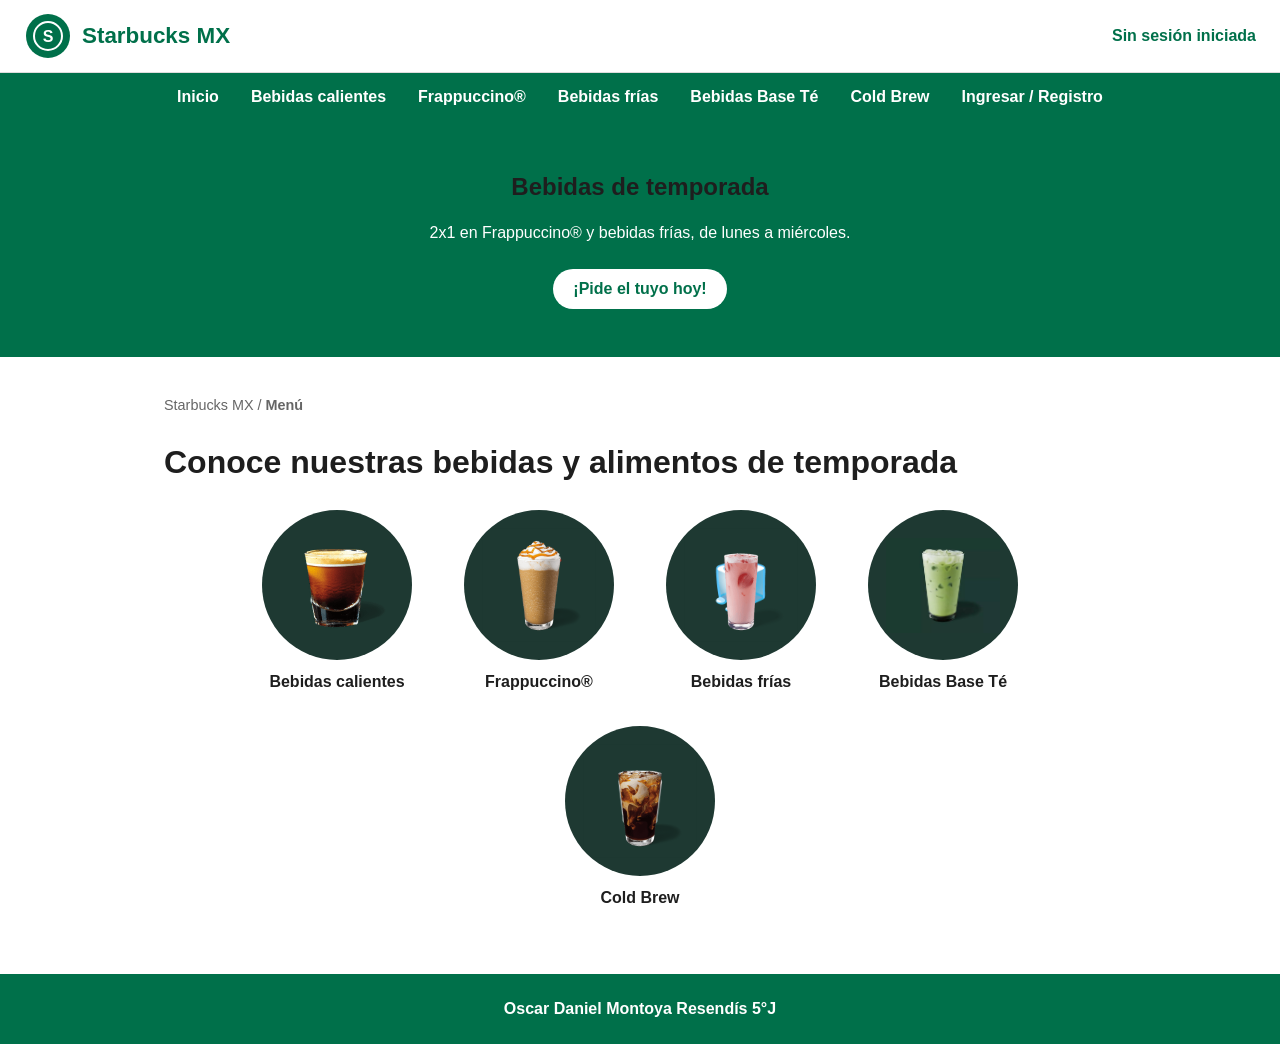
<file: index.html>
<!DOCTYPE html>
<html lang="es">
<head>
<meta charset="UTF-8">
<meta name="viewport" content="width=device-width, initial-scale=1">
<title>Inicio – Starbucks MX</title>
<link rel="stylesheet" href="style.css">
</head>
<body>
<header>
  <a class="logo" href="index.html">
    <svg viewBox="0 0 48 48"><circle cx="24" cy="24" r="22" fill="#00704a"/><circle cx="24" cy="24" r="14" fill="none" stroke="#fff" stroke-width="2"/><text x="24" y="30" text-anchor="middle" font-size="16" font-weight="700" fill="#fff" font-family="Arial">S</text></svg>
    Starbucks MX
  </a>
  <div id="usuario">Sin sesión iniciada</div>
</header>
<nav><a href="index.html">Inicio</a><a href="bebidas.html#calientes">Bebidas calientes</a><a href="bebidas.html#frappuccino">Frappuccino®</a><a href="bebidas.html#frias">Bebidas frías</a><a href="bebidas.html#te">Bebidas Base Té</a><a href="bebidas.html#coldbrew">Cold Brew</a><a href="registro.html">Ingresar / Registro</a></nav>
<section class="promo">
  <h1>Bebidas de temporada</h1>
  <p>2x1 en Frappuccino® y bebidas frías, de lunes a miércoles.</p>
  <span class="oferta">¡Pide el tuyo hoy!</span>
</section>
<main>
  <p class="ruta">Starbucks MX / <b>Menú</b></p>
  <h1>Conoce nuestras bebidas y alimentos de temporada</h1>
  <div class="categorias"><a class="cat" href="bebidas.html#calientes"><div class="circulo">☕<img src="imagenes/calientes.png" alt="Bebidas calientes" onerror="this.remove()"></div>Bebidas calientes</a><a class="cat" href="bebidas.html#frappuccino"><div class="circulo">🥤<img src="imagenes/frappuccino.png" alt="Frappuccino®" onerror="this.remove()"></div>Frappuccino®</a><a class="cat" href="bebidas.html#frias"><div class="circulo">🧊<img src="imagenes/frias.png" alt="Bebidas frías" onerror="this.remove()"></div>Bebidas frías</a><a class="cat" href="bebidas.html#te"><div class="circulo">🍵<img src="imagenes/te.png" alt="Bebidas Base Té" onerror="this.remove()"></div>Bebidas Base Té</a><a class="cat" href="bebidas.html#coldbrew"><div class="circulo">🥃<img src="imagenes/coldbrew.png" alt="Cold Brew" onerror="this.remove()"></div>Cold Brew</a></div>
</main>
<footer>
  <p><strong>Oscar Daniel Montoya Resendís 5°J</strong></p>
</footer>
<script src="app.js"></script>
</body>
</html>
</file>
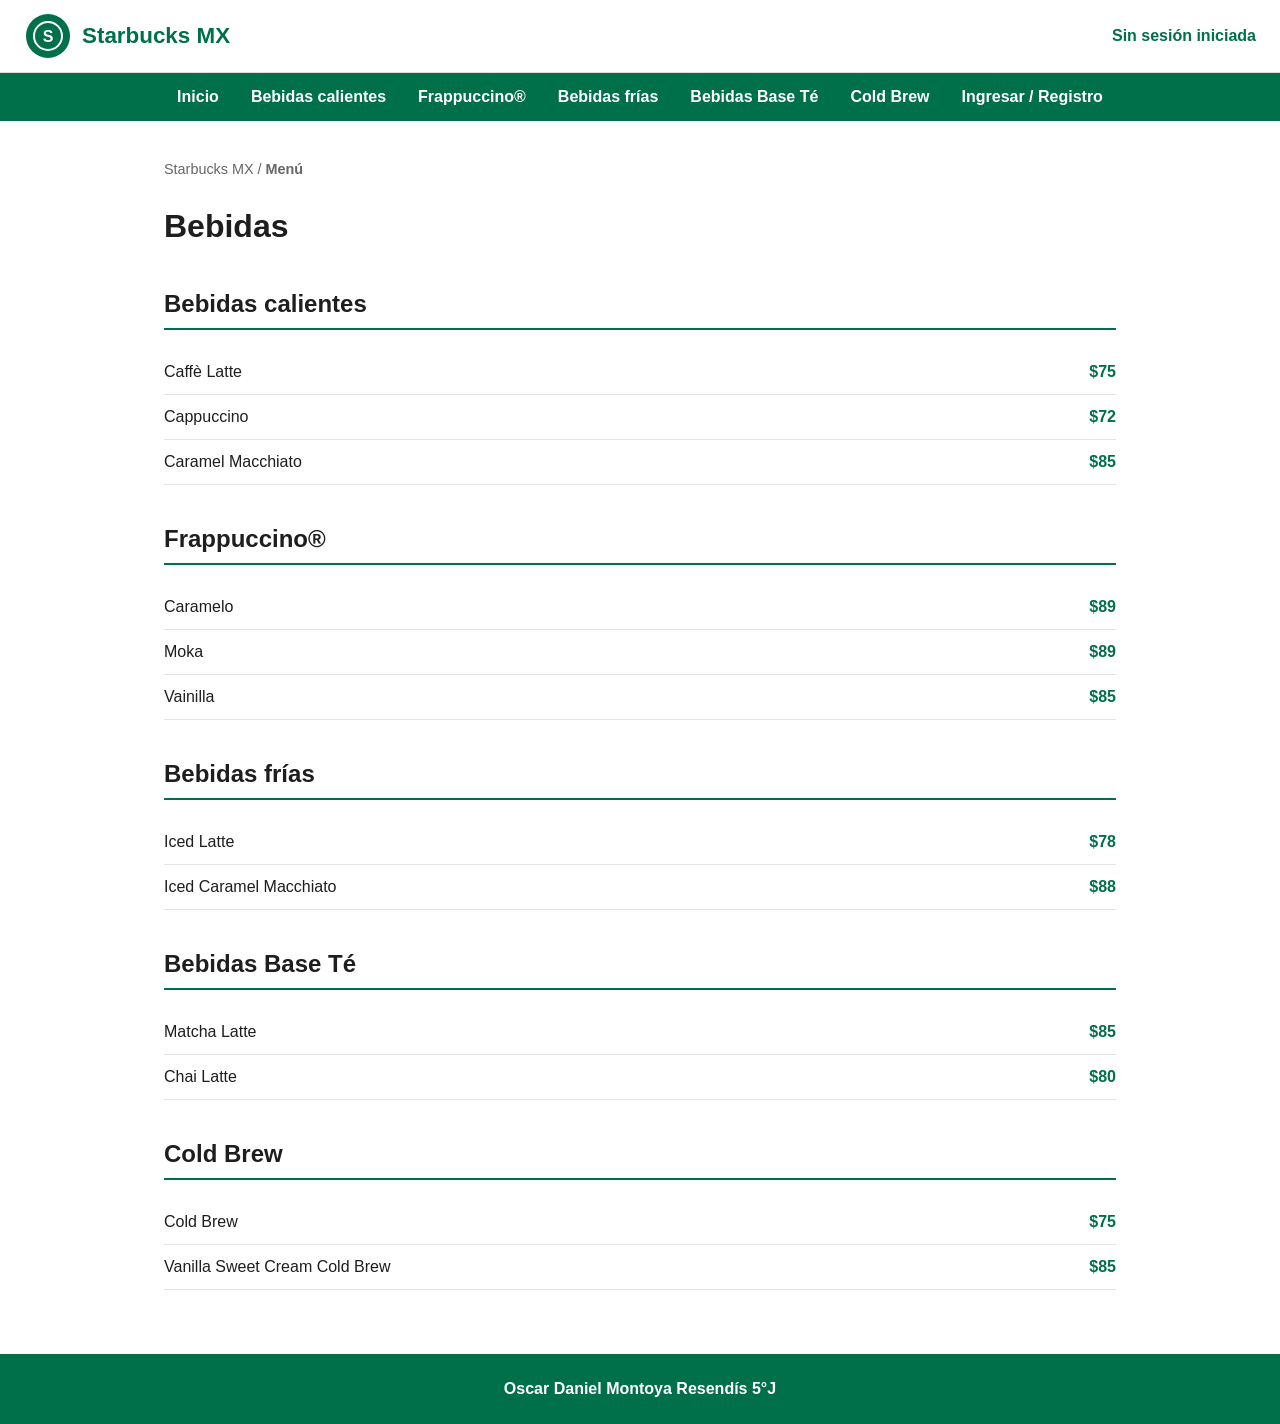
<file: bebidas.html>
<!DOCTYPE html>
<html lang="es">
<head>
<meta charset="UTF-8">
<meta name="viewport" content="width=device-width, initial-scale=1">
<title>Bebidas – Starbucks MX</title>
<link rel="stylesheet" href="style.css">
</head>
<body>
<header>
  <a class="logo" href="index.html">
    <svg viewBox="0 0 48 48"><circle cx="24" cy="24" r="22" fill="#00704a"/><circle cx="24" cy="24" r="14" fill="none" stroke="#fff" stroke-width="2"/><text x="24" y="30" text-anchor="middle" font-size="16" font-weight="700" fill="#fff" font-family="Arial">S</text></svg>
    Starbucks MX
  </a>
  <div id="usuario">Sin sesión iniciada</div>
</header>
<nav><a href="index.html">Inicio</a><a href="bebidas.html#calientes">Bebidas calientes</a><a href="bebidas.html#frappuccino">Frappuccino®</a><a href="bebidas.html#frias">Bebidas frías</a><a href="bebidas.html#te">Bebidas Base Té</a><a href="bebidas.html#coldbrew">Cold Brew</a><a href="registro.html">Ingresar / Registro</a></nav>
<main>
  <p class="ruta">Starbucks MX / <b>Menú</b></p>
  <h1>Bebidas</h1>
  <h2 id="calientes">Bebidas calientes</h2>
  <div class="item"><span>Caffè Latte</span><b>$75</b></div>
  <div class="item"><span>Cappuccino</span><b>$72</b></div>
  <div class="item"><span>Caramel Macchiato</span><b>$85</b></div>
  <h2 id="frappuccino">Frappuccino®</h2>
  <div class="item"><span>Caramelo</span><b>$89</b></div>
  <div class="item"><span>Moka</span><b>$89</b></div>
  <div class="item"><span>Vainilla</span><b>$85</b></div>
  <h2 id="frias">Bebidas frías</h2>
  <div class="item"><span>Iced Latte</span><b>$78</b></div>
  <div class="item"><span>Iced Caramel Macchiato</span><b>$88</b></div>
  <h2 id="te">Bebidas Base Té</h2>
  <div class="item"><span>Matcha Latte</span><b>$85</b></div>
  <div class="item"><span>Chai Latte</span><b>$80</b></div>
  <h2 id="coldbrew">Cold Brew</h2>
  <div class="item"><span>Cold Brew</span><b>$75</b></div>
  <div class="item"><span>Vanilla Sweet Cream Cold Brew</span><b>$85</b></div>
</main>
<footer>
  <p><strong>Oscar Daniel Montoya Resendís 5°J</strong></p>
</footer>
<script src="app.js"></script>
</body>
</html>
</file>
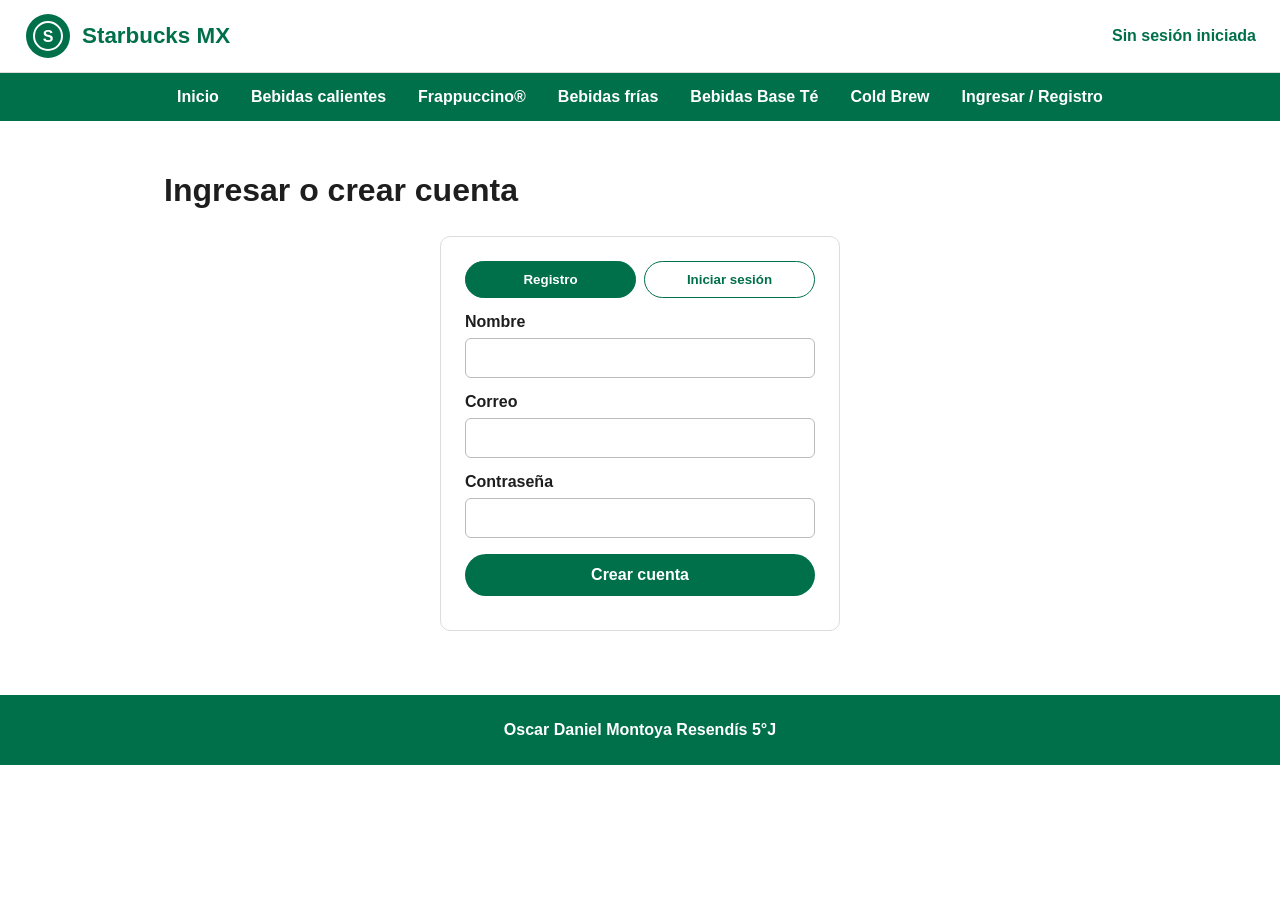
<file: registro.html>
<!DOCTYPE html>
<html lang="es">
<head>
<meta charset="UTF-8">
<meta name="viewport" content="width=device-width, initial-scale=1">
<title>Ingresar / Registro – Starbucks MX</title>
<link rel="stylesheet" href="style.css">
</head>
<body>
<header>
  <a class="logo" href="index.html">
    <svg viewBox="0 0 48 48"><circle cx="24" cy="24" r="22" fill="#00704a"/><circle cx="24" cy="24" r="14" fill="none" stroke="#fff" stroke-width="2"/><text x="24" y="30" text-anchor="middle" font-size="16" font-weight="700" fill="#fff" font-family="Arial">S</text></svg>
    Starbucks MX
  </a>
  <div id="usuario">Sin sesión iniciada</div>
</header>
<nav><a href="index.html">Inicio</a><a href="bebidas.html#calientes">Bebidas calientes</a><a href="bebidas.html#frappuccino">Frappuccino®</a><a href="bebidas.html#frias">Bebidas frías</a><a href="bebidas.html#te">Bebidas Base Té</a><a href="bebidas.html#coldbrew">Cold Brew</a><a href="registro.html">Ingresar / Registro</a></nav>
<main>
  <h1>Ingresar o crear cuenta</h1>
  <div id="zona"></div>
</main>
<footer>
  <p><strong>Oscar Daniel Montoya Resendís 5°J</strong></p>
</footer>
<script src="app.js"></script>
</body>
</html>
</file>
<file: style.css>
:root{--verde:#00704a;--oscuro:#1e3932;--gris:#f2f0eb}
*{box-sizing:border-box}
body{margin:0;font-family:Arial,sans-serif;background:#fff;color:#1e1e1e;line-height:1.5}
header{display:flex;align-items:center;justify-content:space-between;padding:12px 24px;border-bottom:1px solid #ddd;flex-wrap:wrap;gap:8px}
.logo{display:flex;align-items:center;gap:10px;font-size:1.4rem;font-weight:700;color:var(--verde);text-decoration:none}
.logo svg{width:48px;height:48px}
#usuario{color:var(--verde);font-weight:700}
nav{background:var(--verde);text-align:center}
nav a{display:inline-block;color:#fff;text-decoration:none;padding:12px 16px;font-weight:600}
nav a:hover{background:var(--oscuro)}
.promo{background:var(--verde);color:#fff;text-align:center;padding:48px 24px}
.promo h1{margin:0 0 10px}
.promo .oferta{display:inline-block;background:#fff;color:var(--verde);font-weight:700;padding:8px 20px;border-radius:24px;margin-top:8px}
main{max-width:1000px;margin:0 auto;padding:24px}
.ruta{font-size:.9rem;color:#666}
h1,h2{color:#1e1e1e}
h2{border-bottom:2px solid var(--verde);padding-bottom:6px;margin-top:36px}
.categorias{display:flex;flex-wrap:wrap;justify-content:center;gap:32px;margin-top:24px}
.cat{text-align:center;text-decoration:none;color:#1e1e1e;font-weight:700;width:170px}
.circulo{position:relative;width:150px;height:150px;border-radius:50%;background:var(--oscuro);margin:0 auto 10px;display:flex;align-items:center;justify-content:center;font-size:3rem;overflow:hidden}
.circulo img{position:absolute;inset:0;width:100%;height:100%;object-fit:contain;padding:18px}
.item{display:flex;justify-content:space-between;border-bottom:1px solid #e5e5e5;padding:10px 0}
.item b{color:var(--verde)}
form,.bienvenida{max-width:400px;margin:0 auto;border:1px solid #ddd;border-radius:10px;padding:24px}
.tabs{display:flex;gap:8px;margin-bottom:12px}
.tabs button{flex:1;padding:10px;border:1px solid var(--verde);background:#fff;color:var(--verde);border-radius:20px;font-weight:700;cursor:pointer}
.tabs button.on{background:var(--verde);color:#fff}
label{display:block;margin:12px 0 4px;font-weight:700}
input{width:100%;padding:10px;border:1px solid #bbb;border-radius:6px;font-size:1rem}
.btn{display:block;width:100%;margin-top:16px;padding:12px;border:0;border-radius:24px;background:var(--verde);color:#fff;font-size:1rem;font-weight:700;cursor:pointer;text-align:center;text-decoration:none}
#msg{margin-top:10px;color:#b00020;font-weight:700}
footer{background:var(--verde);color:#fff;text-align:center;padding:20px;margin-top:40px}
footer p{margin:3px 0}
</file>
